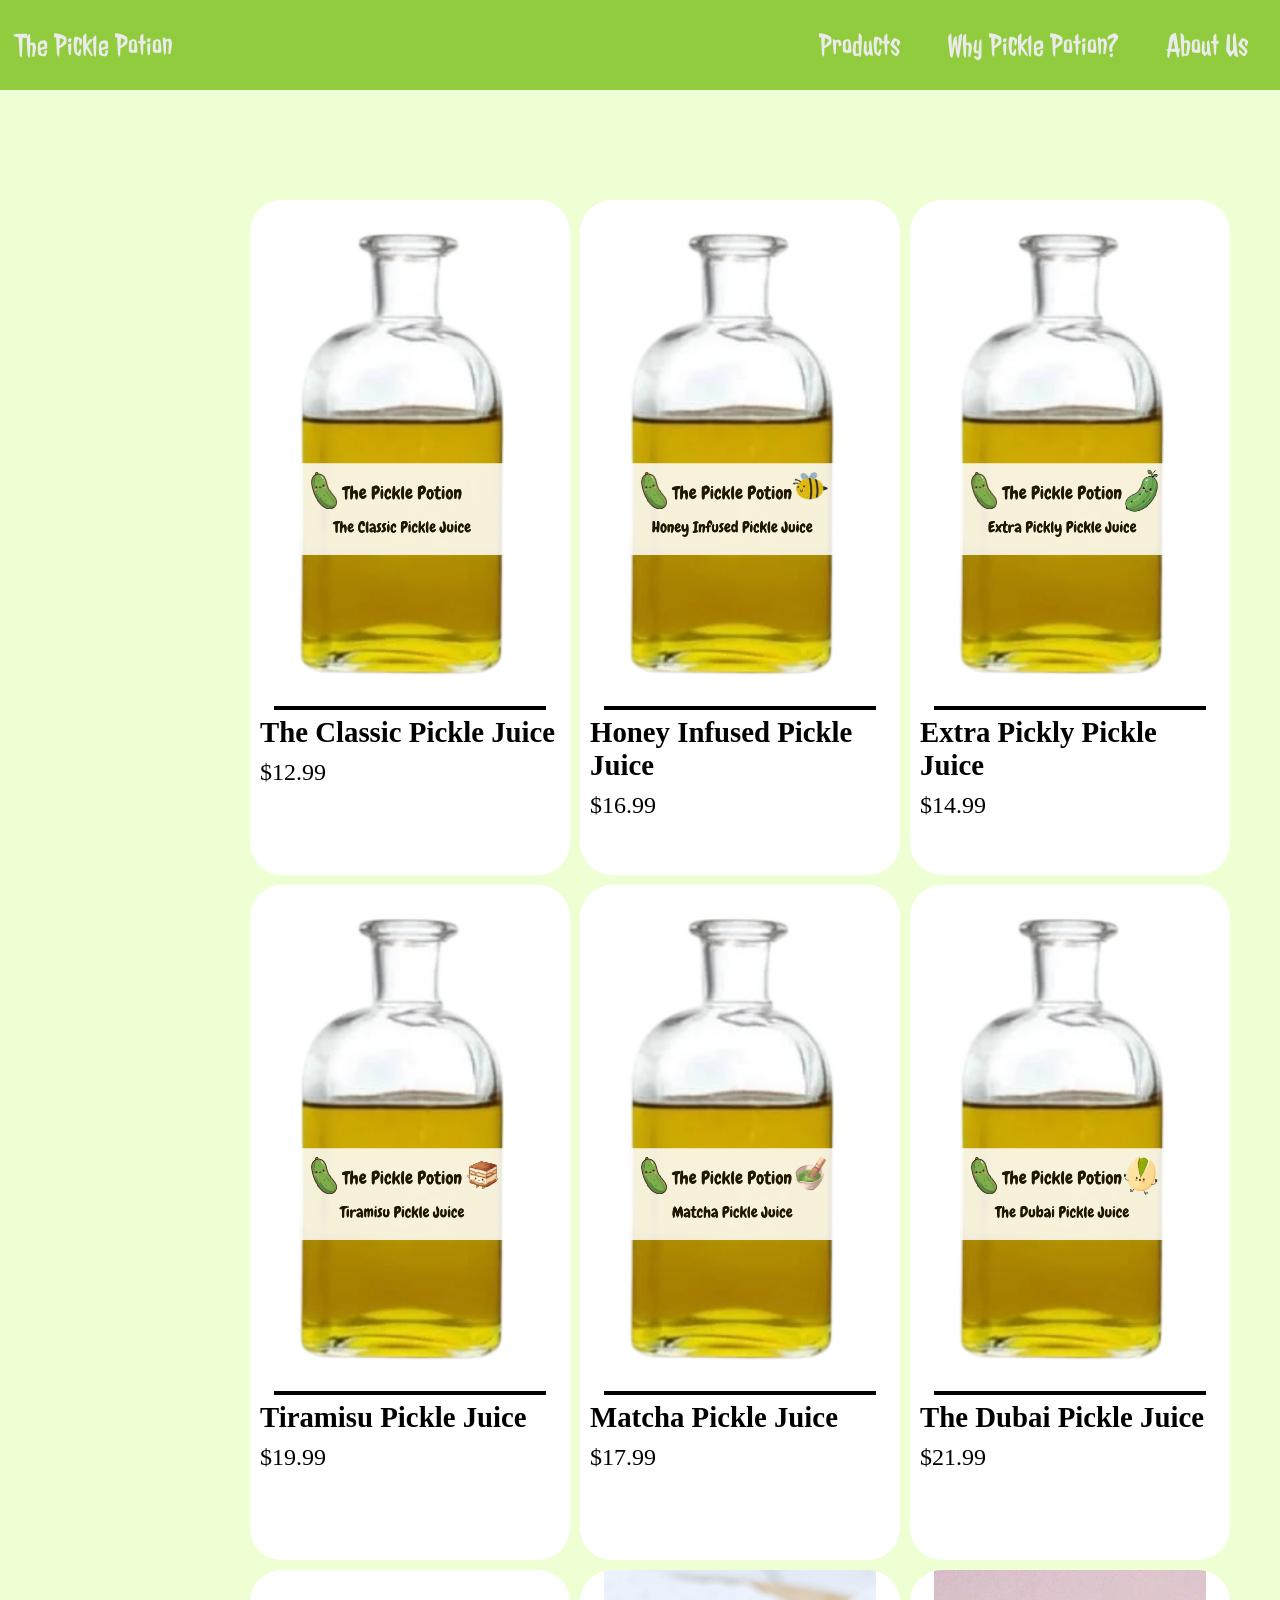
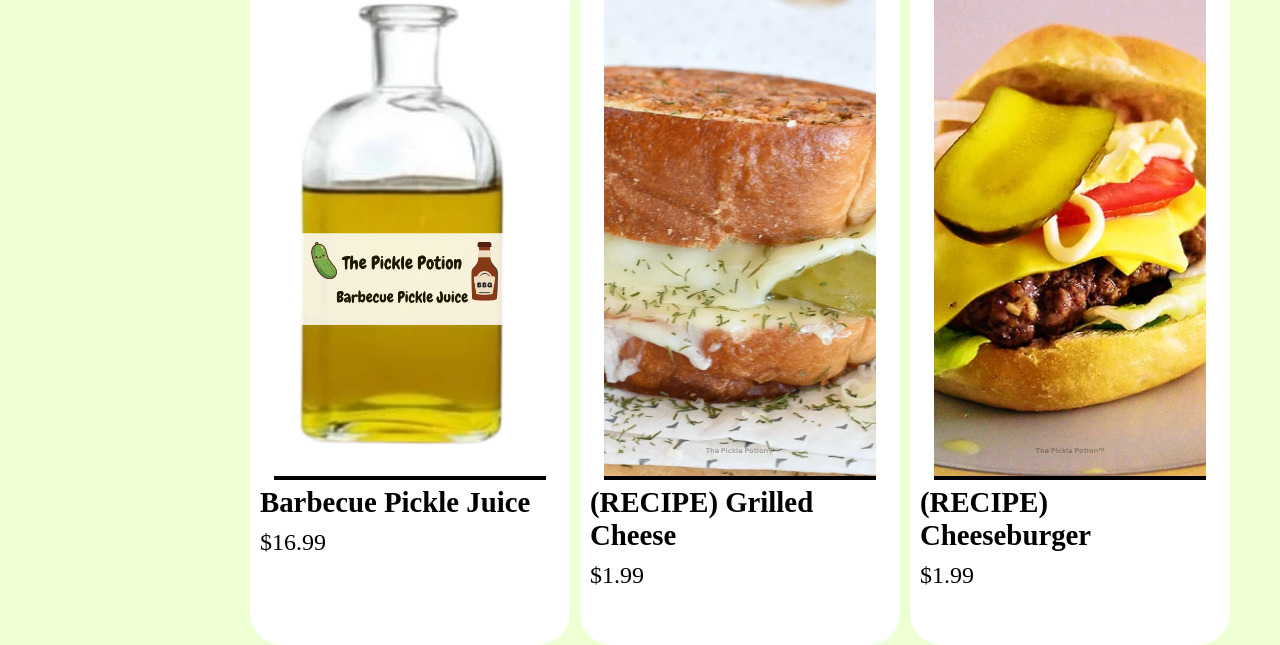
<file: products.html>
<!DOCTYPE html>
<html lang="en">
<head>
    <meta charset="UTF-8">
    <meta name="viewport" content="width=device-width, initial-scale=1.0">
    <title>Products | The Pickle Potion</title>
    <link rel="preconnect" href="https://fonts.googleapis.com">
    <link rel="preconnect" href="https://fonts.gstatic.com" crossorigin>
    <link href="https://fonts.googleapis.com/css2?family=Average+Sans&family=Jolly+Lodger&family=Rubik:ital,wght@0,300..900;1,300..900&display=swap" rel="stylesheet">
    <link rel="stylesheet" type="text/css" href="css/products.css">
    <link rel="stylesheet" type="text/css" href="css/navbar.css">
</head>
<body>
    <div class="nav_offset">
        <a href="about.html" class="menu">About Us</a>
        <a href="why-us.html" class="menu">Why Pickle Potion?</a>
        <a href="products.html" class="menu">Products</a>
        <a href="index.html" class="end">The Pickle Potion</a>
    </div>
    <div id="parent">
        <div class="child image-card">
            <img src="images/Screenshot 2026-11-09 084216.png" alt="The Classic Pickle Juice" class="card-img">
            <div class="card-content">
                <h6>The Classic Pickle Juice</h6>
                <p>$12.99</p>
            </div>
        </div>
        <div class="child image-card">
            <img src="images/Screenshot 2026-11-13 084311.png" alt="Honey Infused Pickle Juice" class="card-img">
            <div class="card-content">
                <h6>Honey Infused Pickle Juice</h6>
                <p>$16.99</p>
            </div>
        </div>
        <div class="child image-card">
            <img src="images/picklypickle.png" alt="Extra Pickly Pickle Juice" class="card-img">
            <div class="card-content">
                <h6>Extra Pickly Pickle Juice</h6>
                <p>$14.99</p>
            </div>
        </div>
        <div class="child image-card">
            <img src="images/tiramipickle.png" alt="Tiramisu Pickle Juice" class="card-img">
            <div class="card-content">
                <h6>Tiramisu Pickle Juice</h6>
                <p>$19.99</p>
            </div>
        </div>
        <div class="child image-card">
            <img src="images/whypickle.png" alt="Matcha Pickle Juice" class="card-img">
            <div class="card-content">
                <h6>Matcha Pickle Juice</h6>
                <p>$17.99</p>
            </div>
        </div>
        <div class="child image-card">
            <img src="images/expensiveahhpickle.png" alt="The Dubai Pickle Juice" class="card-img">
            <div class="card-content">
                <h6>The Dubai Pickle Juice</h6>
                <p>$21.99</p>
            </div>
        </div>
        <div class="child image-card">
            <img src="images/bbldrizzypickle.png" alt="Barbecue Pickle Juice" class="card-img">
            <div class="card-content">
                <h6>Barbecue Pickle Juice</h6>
                <p>$16.99</p>
            </div>
        </div>
        <div class="child image-card">
            <img src="images/gilldchese.png" alt="Grilled cheese made from Pickle Juice" class="card-img">
            <div class="card-content">
                <h6>(RECIPE) Grilled Cheese</h6>
                <p>$1.99</p>
            </div>
        </div>
        <div class="child image-card">
            <img src="images/chesborger.png" alt="Grilled cheese made from Pickle Juice" class="card-img">
            <div class="card-content">
                <h6>(RECIPE) Cheeseburger</h6>
                <p>$1.99</p>
            </div>
        </div>
    </div>
</body>
</html>
</file>
<file: css/products.css>
body {
            margin: 0;
            padding: 0;
            overflow-x: hidden;
        }
        #parent {
            display: flex;
            flex-direction: row;
            flex-wrap: wrap;
            width: 100vw;
            height: 100vh;
            margin-top: 200px;
            margin-left: 250px;
            gap: 10px;
        }
        .child {
            width: 25%;
            height: 75%;
            font-size: 4rem;
            background-color: white;
            border-radius: 2rem;
        }
        .child.image-card {
            display: flex;
            flex-direction: column;
            justify-content: flex-start;
            overflow: hidden;
            padding: 0;
        }

        .card-img {
            width: 85%;
            height: 75%;
            object-fit: cover;
            margin: 0 auto;
            box-shadow: 0 4px 0 0 black;
        }
        .card-content h6 {
            margin: 10px;
            font-size: 1.8rem;
        }
        .card-content p {
            margin: 10px;
            font-size: 1.5rem;
        }
</file>
<file: css/navbar.css>
@keyframes enlarge {
            100% {
                font-size: 2.3rem;
            }
        }
        .menu:hover, .end:hover {
            animation-name: enlarge;
            animation-duration: 0.5s;
            animation-fill-mode: forwards;
        }
        .nav_offset {
            background-color: #91CB3E;
            font-family: 'Jolly Lodger', sans-serif;
            font-size: 2rem;
            display: flex;
            min-height: 5rem;
            flex-direction: row-reverse;
            align-items: center;
            padding: 0 1rem;
            top: 0;
            left: 0;
            z-index: 1000;
            width: 100vw;
            height: 10vh;
            position: fixed;
        
        }
        .menu, .end {
            color: #ebebeb;
            text-decoration: none;
        }
        .menu {
            margin-right: 3rem;
        }
        .end {
            margin-right: auto;
        }
        body {
            padding: 0;
            margin: 0;
            background-color: #edffd3;
            min-height: 200vh;
        }
</file>
